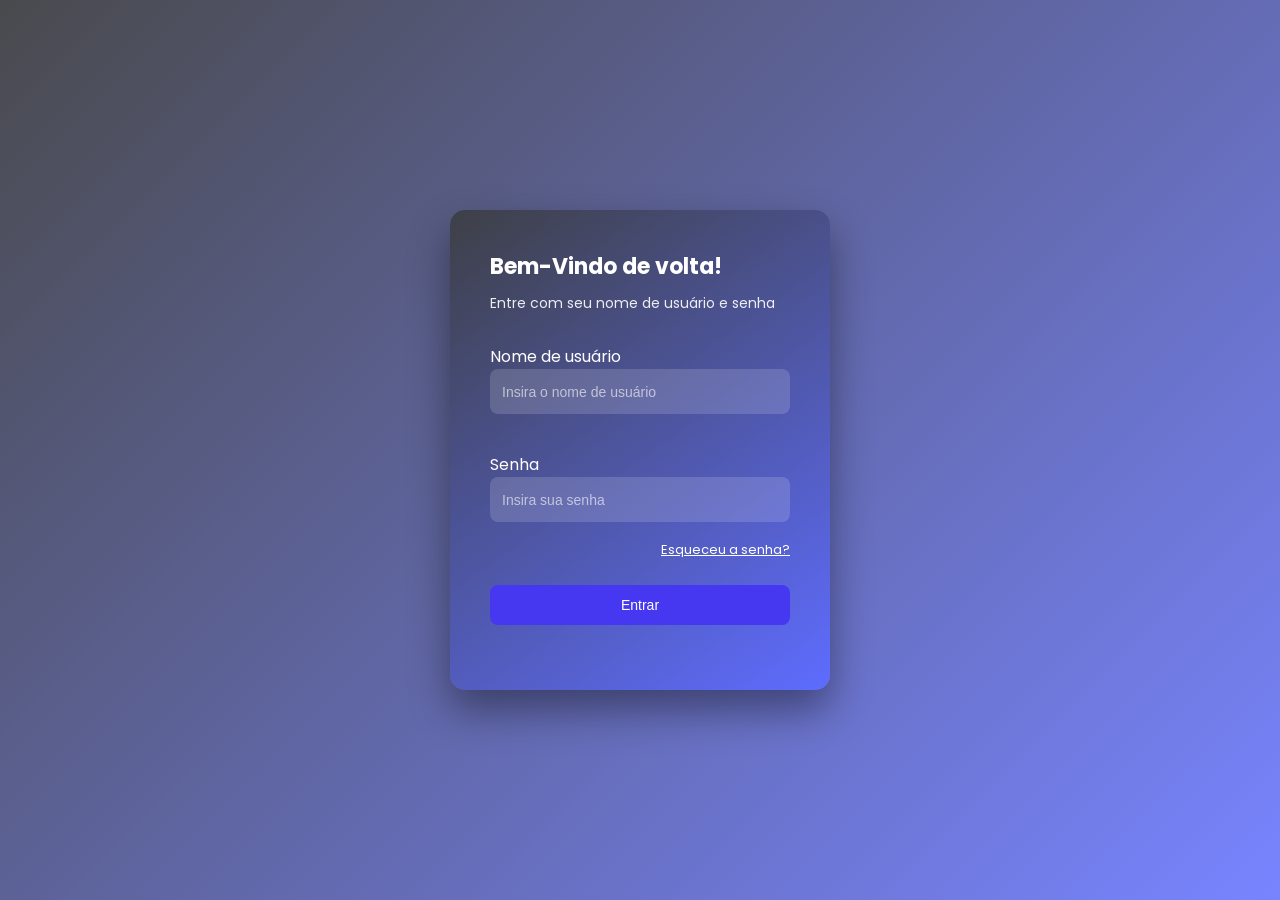
<file: login.html>
<!DOCTYPE html>
<html lang="pt-br">
<head>
    <meta charset="UTF-8">
    <meta name="viewport" content="width=device-width, initial-scale=1.0">
    <title>Photo Gallery - Login</title>
    <link rel="stylesheet" href="login.css">
    <link rel="preconnect" href="https://fonts.googleapis.com">
    <link rel="preconnect" href="https://fonts.gstatic.com" crossorigin>
    <link href="https://fonts.googleapis.com/css2?family=Elms+Sans:ital,wght@0,100..900;1,100..900&family=Mulish:ital,wght@0,200..1000;1,200..1000&family=Poppins:ital,wght@0,100;0,200;0,300;0,400;0,500;0,600;0,700;0,800;0,900;1,100;1,200;1,300;1,400;1,500;1,600;1,700;1,800;1,900&display=swap" rel="stylesheet">
    <script src="login.js"></script>
</head>
<body>
    <main>
        <form class="login">
            <h1>Bem-Vindo de volta!</h1>
            <p class="inicio">Entre com seu nome de usuário e senha</p>
        
            <div class="campos">
                <p>Nome de usuário</p>
                <input type="text" id="nome" placeholder="Insira o nome de usuário">
            </div>
        
            <div>
                <p>Senha</p>
                <input type="password" id="senha" placeholder="Insira sua senha">
            </div>
        
            <p class="password"><u>Esqueceu a senha?</u></p>
        
            <button id="botao">Entrar</button>

            <div class="recado">
                <p id="recado"></p>
            </div>
        </form>
        
    </main>
</body>

</html>
</file>
<file: login.css>
* { 
    margin: 0;
    padding: 0;
    box-sizing: border-box;
}

body{
    font-family: "Poppins";
}

main {
    min-height: 100vh;
    background: linear-gradient(135deg, #494a4d, #7884ff);
    display: flex;
    justify-content: center;
    align-items: center;
}

.login {
    background: linear-gradient(145deg, #3e4046, #5e6cff);
    padding: 40px;
    width: 380px;
    border-radius: 15px;
    box-shadow: 0 20px 40px rgba(0, 0, 0, 0.4);
    color: white;
}

.campos {
    display: flex;
    flex-direction: column;
    padding-bottom: 20px;
}

input {
    height: 45px;
    margin-bottom: 18px;
    border-radius: 8px;
    border: none;
    width: 100%;
    padding: 0 12px;
    font-size: 14px;
    background: rgba(255,255,255,0.15);
    color: white;
    transition: 0.3s;
}

input::placeholder {
    color: rgba(255,255,255,0.6);
}

input:focus {
    outline: none;
    background: rgba(255,255,255,0.25);
    box-shadow: 0 0 0 2px #fff;
}

h1 {
    margin-bottom: 10px;
    font-size: 22px;
}

.inicio {
    margin-bottom: 30px;
    font-size: 14px;
    opacity: 0.9;
}

.password {
    margin-bottom: 25px;
    font-size: 13px;
    text-align: right;
    cursor: pointer;
}

.password:hover {
    opacity: 0.7;
}

button {
    background: #4538f0;
    border: none;
    width: 100%;
    padding: 12px;
    border-radius: 8px;
    color: white;
    font-size: 14px;
    font-weight: 500;
    margin-bottom: 25px;
    cursor: pointer;
    transition: 0.3s;
}

button:hover {
    background: #2f23d9;
    transform: translateY(-2px);
}

.recado {
    text-align: center;
}
</file>
